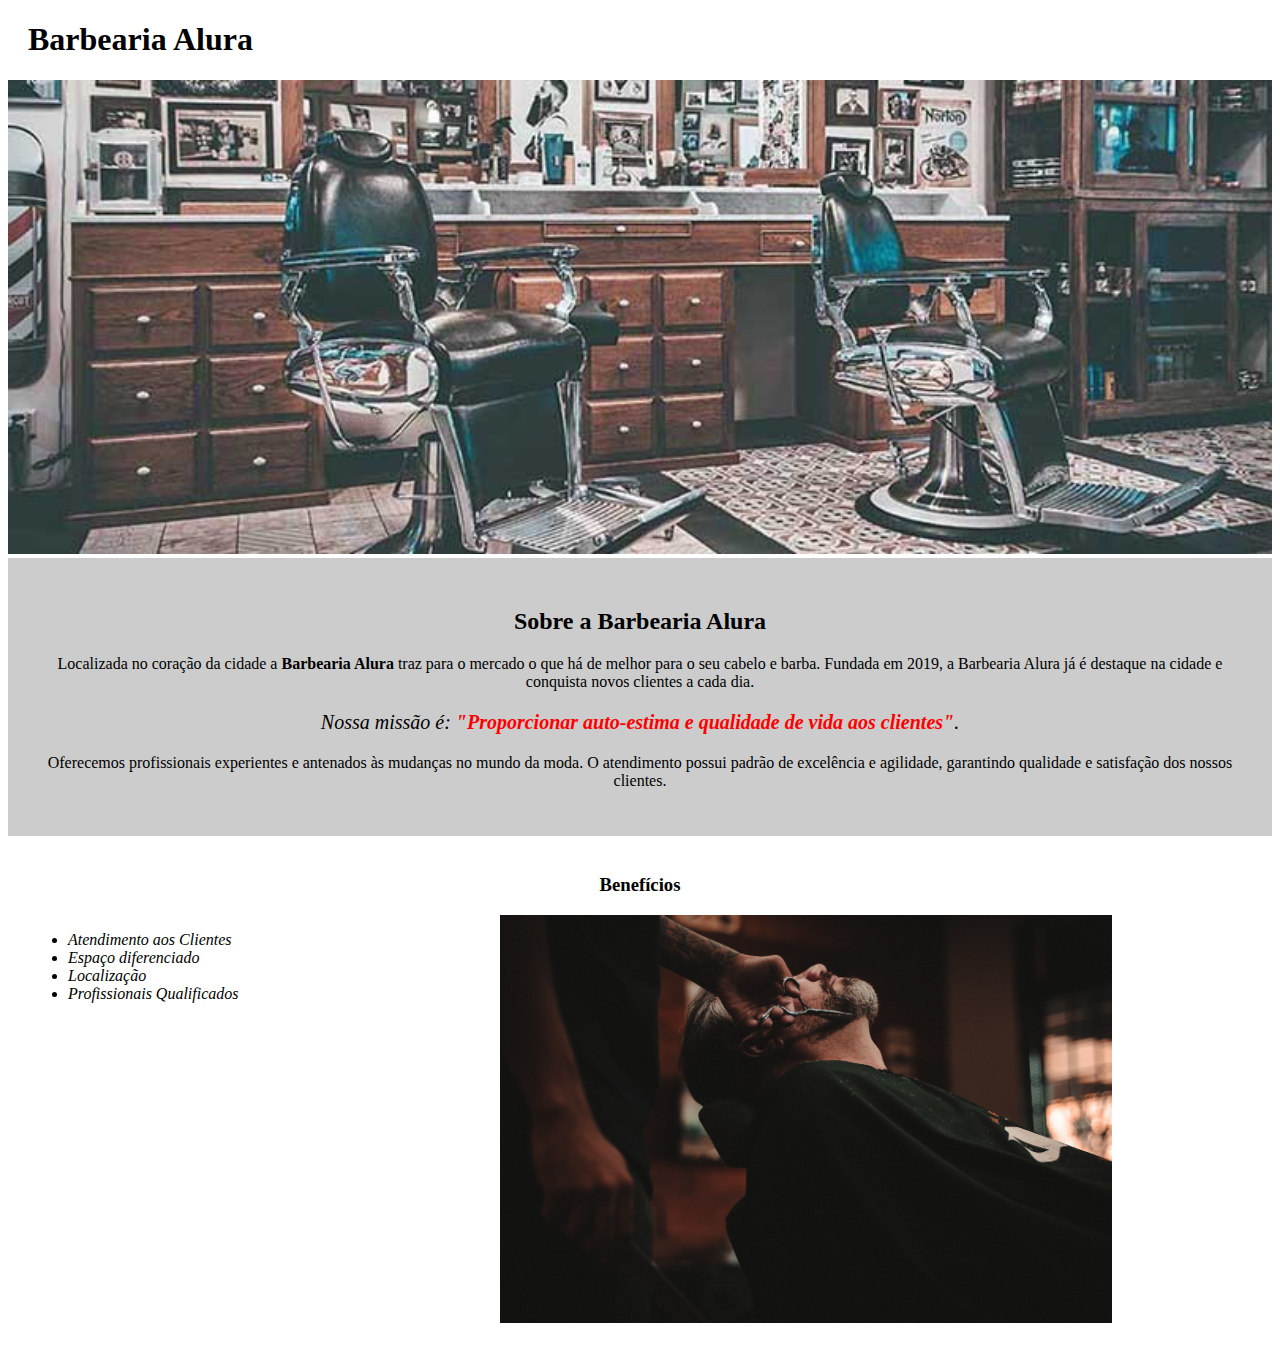
<file: index.html>
<!DOCTYPE html>

<html lang="pt-br">
	<head>
		<meta charset="UTF-8">

		<title>Barbearia Alura</title>

		<link rel="stylesheet" href="css/style.css">
	</head>

	<body>
		<header>
			<h1 class="titulo-principal">Barbearia Alura</h1>
		</header>

		<img id="banner" alt="Banner" src="img/banner.jpg">

		<div class="principal">
			<h2 class="titulo-centralizado">Sobre a Barbearia Alura</h2>

			<p>Localizada no coração da cidade a <strong>Barbearia Alura</strong> traz para o mercado o que há de melhor para o seu cabelo e barba. Fundada em 2019, a Barbearia Alura já é destaque na cidade e conquista novos clientes a cada dia.</p>

			<p id="missao"><em>Nossa missão é: <strong>"Proporcionar auto-estima e qualidade de vida aos clientes"</strong>.</em></p>

			<p>Oferecemos profissionais experientes e antenados às mudanças no mundo da moda. O atendimento possui padrão de excelência e agilidade, garantindo qualidade e satisfação dos nossos clientes.</p>
		</div>

		<div class="beneficios">
			<h3 class="titulo-centralizado">Benefícios</h3>

			<ul>
				<li class="itens">Atendimento aos Clientes</li>

				<li class="itens">Espaço diferenciado</li>

				<li class="itens">Localização</li>

				<li class="itens">Profissionais Qualificados</li>
			</ul>

			<img class="imagembeneficios" src="img/beneficios.jpg" alt="Benefícios">
		</div>
	</body>
</html>
</file>
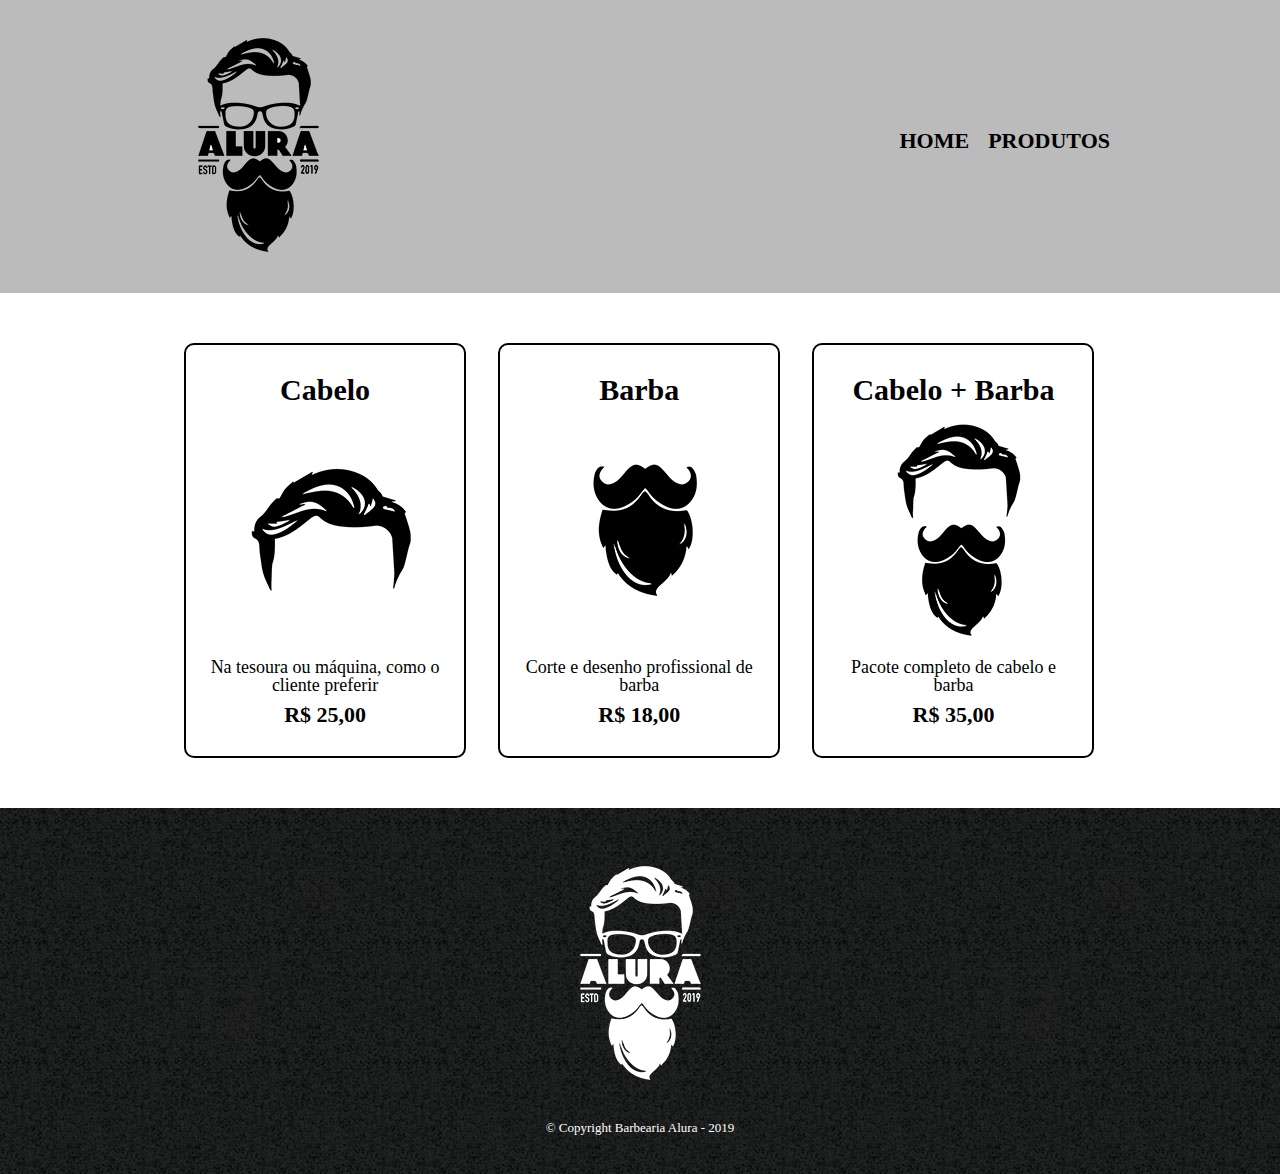
<file: page/produtos.html>
<!DOCTYPE html>

<html lang="pt-br">
<head>
    <meta charset="UTF-8">
    <title>Produtos - Barbearia Alura</title>

    <link rel="stylesheet" href="../css/reset.css">

    <link rel="stylesheet" href="../css/produtos.css">
</head>
<body>
<header>
    <div class="caixa">
        <h1><img src="../img/logo.png" alt="Logo"></h1>

        <nav>
            <ul>
                <li><a href="../index.html">Home</a></li>

                <li><a href="produtos.html">Produtos</a></li>
            </ul>
        </nav>
    </div>
</header>

<main>
    <ul class="produtos">
        <li>
            <h2>Cabelo</h2>

            <img src="../img/cabelo.jpg" alt="Cabelo">

            <p class="produto-descricao">Na tesoura ou máquina, como o cliente preferir</p>

            <p class="produto-preco">R$ 25,00</p>
        </li>

        <li>
            <h2>Barba</h2>

            <img src="../img/barba.jpg" alt="Barba">

            <p class="produto-descricao">Corte e desenho profissional de barba</p>

            <p class="produto-preco">R$ 18,00</p>
        </li>

        <li>
            <h2>Cabelo + Barba</h2>

            <img src="../img/cabelo+barba.jpg" alt="Cabelo e Barba">

            <p class="produto-descricao">Pacote completo de cabelo e barba</p>

            <p class="produto-preco">R$ 35,00</p>
        </li>
    </ul>
</main>

<footer>
    <img src="../img/logo-branco.png" alt="Logo na cor branca">

    <p class="copyright">&copy; Copyright Barbearia Alura - 2019</p>
</footer>
</body>
</html>
</file>
<file: css/style.css>
#banner {
    width: 100%;
}

.principal {
    background: #CCCCCC;
    padding: 30px;
}

.titulo-principal {
    padding-left: 20px;
}

.titulo-centralizado {
    text-align: center
}

p {
    text-align: center;
}

#missao {
    font-size: 20px
}

em strong {
    color: #FF0000;
}

.itens {
    font-style: italic
}

.beneficios {
    background: #FFFFFF;
    padding: 20px;
}

ul {
    display: inline-block;
    vertical-align: top;
    width: 20%;
    margin-right: 15%;
}

.imagembeneficios {
    width: 50%;
}
</file>
<file: css/produtos.css>
header {
	background: #BBBBBB;
	padding: 20px 0;
}

.caixa {
	position: relative;
	width: 940px;
	margin: 0 auto;
}

nav {
	position: absolute;
	top: 110px;
	right: 0;
}

nav li {
	display: inline;
	margin: 0 0 0 15px;
}

nav a {
	text-transform: uppercase;
	color: #000000;
	font-weight: bold;
	font-size: 22px;
	text-decoration: none;
}

nav a:hover {
	color: #C78C19;
	text-decoration: underline;
}

.produtos {
	width: 940px;
	margin: 0 auto;
	padding: 50px 0;
}

.produtos li {
	display: inline-block;
	text-align: center;
	width: 30%;
	vertical-align: top;
	margin: 0 1.5%;
	padding: 30px 20px;
	box-sizing: border-box;
	border: 2px solid #000000;
	border-radius: 10px;
}

.produtos li:hover {
	border-color: #C78C19;
}

.produtos li:active {
	border-color: #088C19;	
}

.produtos li:hover h2 {
	font-size: 34px;
}

.produtos h2 {
	font-size: 30px;
	font-weight: bold;
}

.produto-descricao {
	font-size: 18px;
}

.produto-preco {
	font-size: 22px;
	font-weight: bold;
	margin-top: 10px;
}

footer {
	text-align: center;
	background: url("../img/bg.jpg");
	padding: 40px 0;
}

.copyright {
	color: #FFFFFF;
	font-size: 13px;
	margin: 20px 0 0;
}
</file>
